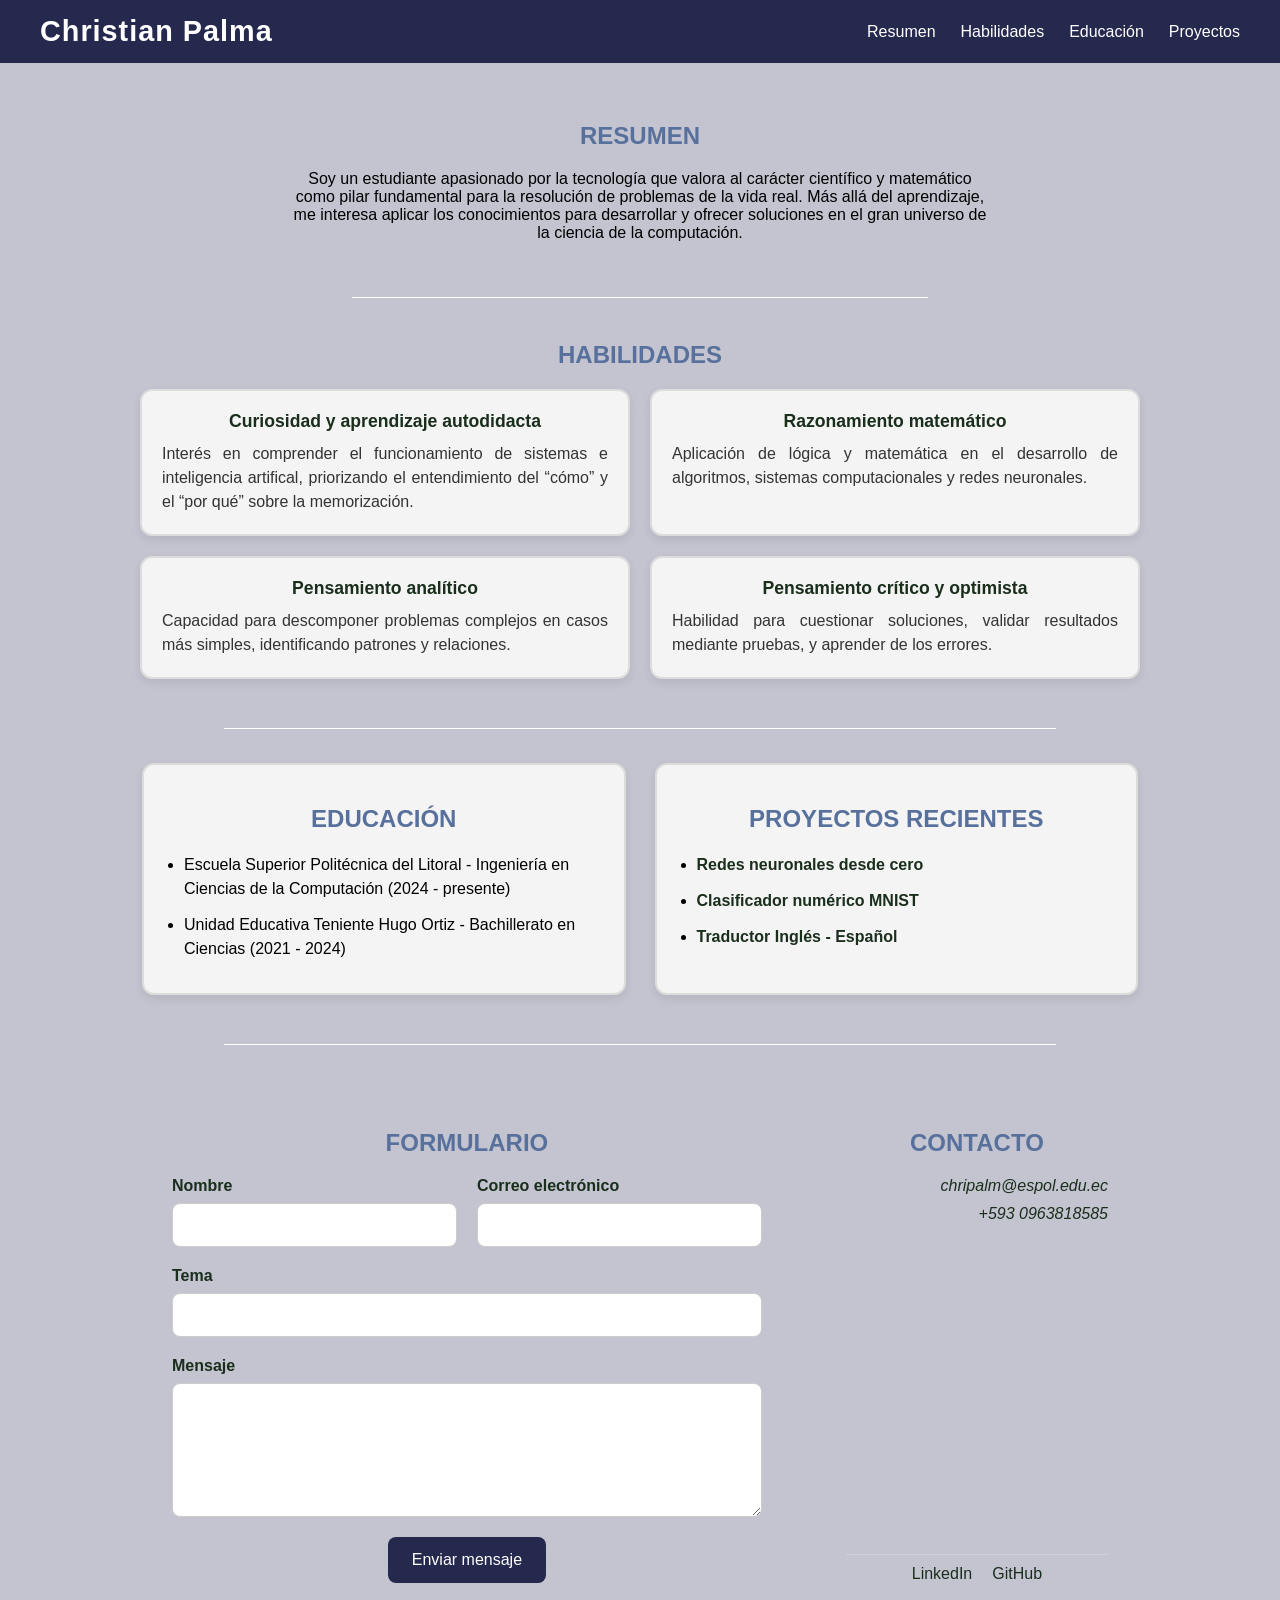
<file: index.html>
<!DOCTYPE html>
<html lang="es">

<head>
    <meta charset="UTF-8">
    <meta name="viewport" content="width=device-width,
initial-scale=1.0">
    <title>Mi Currículum Vitae</title>
    <link rel="stylesheet" href="stylesheets/styles.css">
</head>

<body>
    <header>
        <h1>Christian Palma</h1>
        <nav>
            <ul>
                <li><a href="#resumen">Resumen</a>
                <li><a href="#habilidades">Habilidades</a>
                <li><a href="#educacion">Educación</a></li>
                <li><a href="#proyectos">Proyectos</a></li>
            </ul>
        </nav>
    </header>


    <main>
        <section id="resumen">
            <h2 class="subtitle">Resumen</h2>
            <p>
                Soy un estudiante apasionado por la tecnología que valora al
                carácter científico y matemático como pilar fundamental para
                la resolución de problemas de la vida real. Más allá del aprendizaje,
                me interesa aplicar los conocimientos para desarrollar y ofrecer
                soluciones en el gran universo de la ciencia de la computación.
            </p>
        </section>

        <hr id="linea">

        <section id="habilidades">
            <h2 class="subtitle">Habilidades</h2>
            <ul>
                <li>
                    <strong>Curiosidad y aprendizaje autodidacta</strong>
                    <p>
                        Interés en comprender el funcionamiento de sistemas e inteligencia artifical, priorizando el
                        entendimiento
                        del “cómo” y el “por qué” sobre la memorización.
                    </p>
                </li>

                <li>
                    <strong>Razonamiento matemático</strong>
                    <p>
                        Aplicación de lógica y matemática en el desarrollo de algoritmos,
                        sistemas computacionales y redes neuronales.
                    </p>
                </li>

                <li>
                    <strong>Pensamiento analítico</strong>
                    <p>
                        Capacidad para descomponer problemas complejos en casos más
                        simples, identificando patrones y relaciones.
                    </p>
                </li>

                <li>
                    <strong>Pensamiento crítico y optimista</strong>
                    <p>
                        Habilidad para cuestionar soluciones, validar resultados
                        mediante pruebas, y aprender de los errores.
                    </p>
                </li>
            </ul>
        </section>

        <hr id="linea2">

        <div class="educacion-proyectos">
            <section id="educacion">
                <h2 class="subtitle">Educación</h2>
                <ul>
                    <li>Escuela Superior Politécnica del Litoral - Ingeniería en Ciencias de la Computación (2024 -
                        presente)</li>
                    <li>Unidad Educativa Teniente Hugo Ortiz - Bachillerato en Ciencias (2021 - 2024)</li>
                </ul>
            </section>


            <section id="proyectos">
                <h2 class="subtitle">Proyectos recientes</h2>
                <ul>
                    <li>
                        <a href="https://github.com/ChrisPal2307/Redes-Neuronales">Redes neuronales desde cero</a>
                    </li>
                    <li>
                        <a href="https://github.com/ChrisPal2307/Redes-Convolucionales">Clasificador numérico MNIST</a>
                    </li>
                    <li>
                        <a href="https://github.com/ChrisPal2307/Redes-Transformer">Traductor Inglés - Español</a>
                    </li>
                </ul>
            </section>
        </div>
    </main>

    <hr id="linea2">


    <footer>
        <section id="formulario-contacto">
            <h2 class="subtitle">Formulario</h2>

            <form action="#" method="post">

                <div class="campo">
                    <label for="nombre">Nombre</label>
                    <input type="text" id="nombre" name="nombre">
                </div>

                <div class="campo">
                    <label for="correo">Correo electrónico</label>
                    <input type="email" id="correo" name="correo">
                </div>

                <div class="campo campo-subject">
                    <label for="tema">Tema</label>
                    <input type="text" id="tema" name="tema">
                </div>

                <div class="campo campo-mensaje">
                    <label for="mensaje">Mensaje</label>
                    <textarea id="mensaje" name="mensaje" rows="6"></textarea>
                </div>

                <div class="boton-enviar">
                    <button type="submit">Enviar mensaje</button>
                </div>

            </form>
        </section>

        <section class="info-contacto">

            <div class="datos-contacto">
                <h2 class="subtitle">Contacto</h2>

                <address>
                    <p>
                        <a href="mailto:chripalm@espol.edu.ec">
                            chripalm@espol.edu.ec
                        </a>
                    </p>

                    <p>
                        <a href="tel:+5930963818585">
                            +593 0963818585
                        </a>
                    </p>
                </address>
            </div>

            <div class="mapa-ubicacion">
                <iframe src="https://www.google.com/maps/embed?pb=!1m18!1m12!1m3!1d255168.19938629985!2d-80.14491486892439!3d-2.1524923529156705!2m3!1f0!2f0!3f0!3m2!1i1024!2i768!4f13.1!3m3!1m2!1s0x902d13cbe855805f%3A0x8015a492f4fca473!2sGuayaquil!5e0!3m2!1ses!2sec!4v1779846355162!5m2!1ses!2sec" 
                width="100%" height="250" style="border:0;" allowfullscreen="" loading="lazy">
                </iframe>
            </div>

            <div class="redes-sociales">

                <a href="https://www.linkedin.com/in/christian-palma-638b75311/" target="_blank">
                    LinkedIn
                </a>

                <a href="https://github.com/ChrisPal2307" target="_blank">
                    GitHub
                </a>

            </div>

        </section>
    </footer>
</body>

</html>
</file>
<file: stylesheets/styles.css>
.form-prueba{
    display: grid;
    margin-top: 100px;
    grid-template-columns: 1fr 1fr;
}


* {
  font-family: "Segoe UI", Tahoma, Geneva, Verdana, sans-serif;
}
body{
    margin: 0;
    padding: 0;
    background-color: #c3c4d0;
}

h1 {
    text-align: center;
    font-weight: bold;
}

.photo {
    flex:1;
    display: block;
    width:0;
    height: auto;
}

.container{
    display:flex;
    flex-direction: row;
    width: 70%;
    margin-left: auto;
    margin-right: auto;
    gap:16px;
}

.subtitle {
    color: rgb(88, 112, 156);
    text-transform: uppercase;
    text-align: center;
}

footer p {

    text-align:right;
    font-style: italic;

}

nav > ul {

    list-style:none;

}


#linea {
    width: 45%;
    margin: 0 auto;
    border-style: solid;
    border-width: 1px 0 0 0; 
    border-color: #ffffff; 
}

#linea2 {
    width: 65%;
    margin: 30px auto;
    border-style: solid;
    border-width: 1px 0 0 0; 
    border-color: #ffffff; 
}

section {

    margin: 4px 2px 8px 2px;

    padding: 1.5% 0.8%;

    /* Margen inferior ajustado */
    margin-bottom: 1.2rem;

    /* borde redondeado con un radio de 5 píxeles */
   border-radius: 5px;

}


#habilidades ul{
    display: grid;
    grid-template-columns: 1fr 1fr;
    flex-wrap: wrap;
    gap: 20px;
    padding: 0;
    list-style: none;
    width:1000px;
    justify-content: center;
    margin:0px auto;
}

#habilidades li{
    flex: 1;

    background-color: #f4f4f4;
    border: 2px solid #dcdcdc;
    border-radius: 12px;

    padding: 20px;

    box-shadow: 0 4px 10px rgba(0,0,0,0.08);
}


#habilidades strong{
    display: block;
    font-size: 1.1rem;
    margin-bottom: 10px;
    color: #1a2e1c;
    text-align: center;
}

#habilidades p{
    margin: 0;
    line-height: 1.5;
    text-align: justify;
    color: #333;
}


.educacion-proyectos{
    display: flex;
    flex-direction: row;
    gap: 25px;
    width:1000px;
    align-items: stretch;
    justify-content: center;
    margin: 0 auto;

    margin-top: 30px;
}

/* Ambas cajitas */
#educacion,
#proyectos{
    flex: 1;

    background-color: #f4f4f4;
    border: 2px solid #dcdcdc;
    border-radius: 12px;

    padding: 20px;

    box-shadow: 0 4px 10px rgba(0,0,0,0.08);


}


/* Listas */
#educacion ul,
#proyectos ul{
    padding-left: 20px;
    margin: 0;
}

/* Espaciado entre elementos */
#educacion li,
#proyectos li{
    margin-bottom: 12px;
    line-height: 1.5;
}

/* Links */
#proyectos a{
    text-decoration: none;
    color: #1a2e1c;
    font-weight: bold;
}



/* Barra superior */
header{
    display: flex;
    justify-content: space-between;
    align-items: center;

    padding: 15px 40px;

    background-color: #25294e;
    color: white;

    position: sticky;
    top: 0;

    z-index: 1000;
}

/* Nombre/logo */
header h1{
    margin: 0;
    font-size: 1.8rem;
    font-weight: bold;
    letter-spacing: 1px;
}

/* Navegación */
nav ul{
    display: flex;
    flex-direction: row;
    gap: 25px;

    list-style: none;
    margin: 0;
    padding: 0;
}

/* Links */
nav a{
    text-decoration: none;
    color: white;

    font-size: 1rem;
    font-weight: 500;

}


#resumen{
    width:700px;
    margin: 20px auto;
    text-align: center;

}

footer{
    display:flex;
    flex-direction: row;
    width:1000px;
    margin: 10px auto;
    align-items: stretch;
    gap:20px;
}


#formulario-contacto{
    width: 900px;
    padding: 30px;

    background-color: #f4f4f400;
    border-radius: 12px;
}

#formulario-contacto form{
    display: grid;
    grid-template-columns: 1fr 1fr;
    gap: 20px;
}

.campo{
    display: flex;
    flex-direction: column;
}

/* Subject ocupa toda la fila */
.campo-subject{
    grid-column: 1 / 3;
}

/* Mensaje ocupa toda la fila */
.campo-mensaje{
    grid-column: 1 / 3;
}

/* Botón ocupa toda la fila */
.boton-enviar{
    grid-column: 1 / 3;
    text-align: center;
}

/* Labels */
#formulario-contacto label{
    margin-bottom: 8px;
    font-weight: bold;
    color: #1a2e1c;
}

/* Inputs y textarea */
#formulario-contacto input,
#formulario-contacto textarea{
    padding: 12px;

    border: 1px solid #ccc;
    border-radius: 8px;
    font-size: 1rem;
    outline: none;
}



/* Botón */
#formulario-contacto button{
    padding: 14px 24px;

    background-color: #25294e;
    color: white;

    border: none;
    border-radius: 8px;

    font-size: 1rem;
    cursor: pointer;

}


/* Caja principal */
.info-contacto{
    display: flex;
    flex-direction: column;

    justify-content: space-between;

    gap: 25px;

    width: 400px;

    padding: 30px;

    background-color: #f4f4f400;

    border-radius: 12px;


}

/* Datos de contacto */
.datos-contacto address{
    font-style: normal;
}

.datos-contacto p{
    margin: 10px 0;
    font-size: 1rem;
}

/* Links */
.info-contacto a{
    text-decoration: none;
    color: #1a2e1c;
}

.info-contacto a:hover{
    color: #3d6b44;
}

/* Contenedor del mapa */
.mapa-ubicacion{
    width: 100%;
    border-radius: 10px;
    overflow: hidden;
}

/* iframe */
.mapa-ubicacion iframe{
    display: block;
    width: 100%;
    border: none;
    border-radius: 10px;
}

/* Redes sociales */
.redes-sociales{
    display: flex;
    flex-direction: row;

    gap: 20px;

    justify-content: center;

    padding-top: 10px;

    border-top: 1px solid #d0d0d0;
}
</file>
